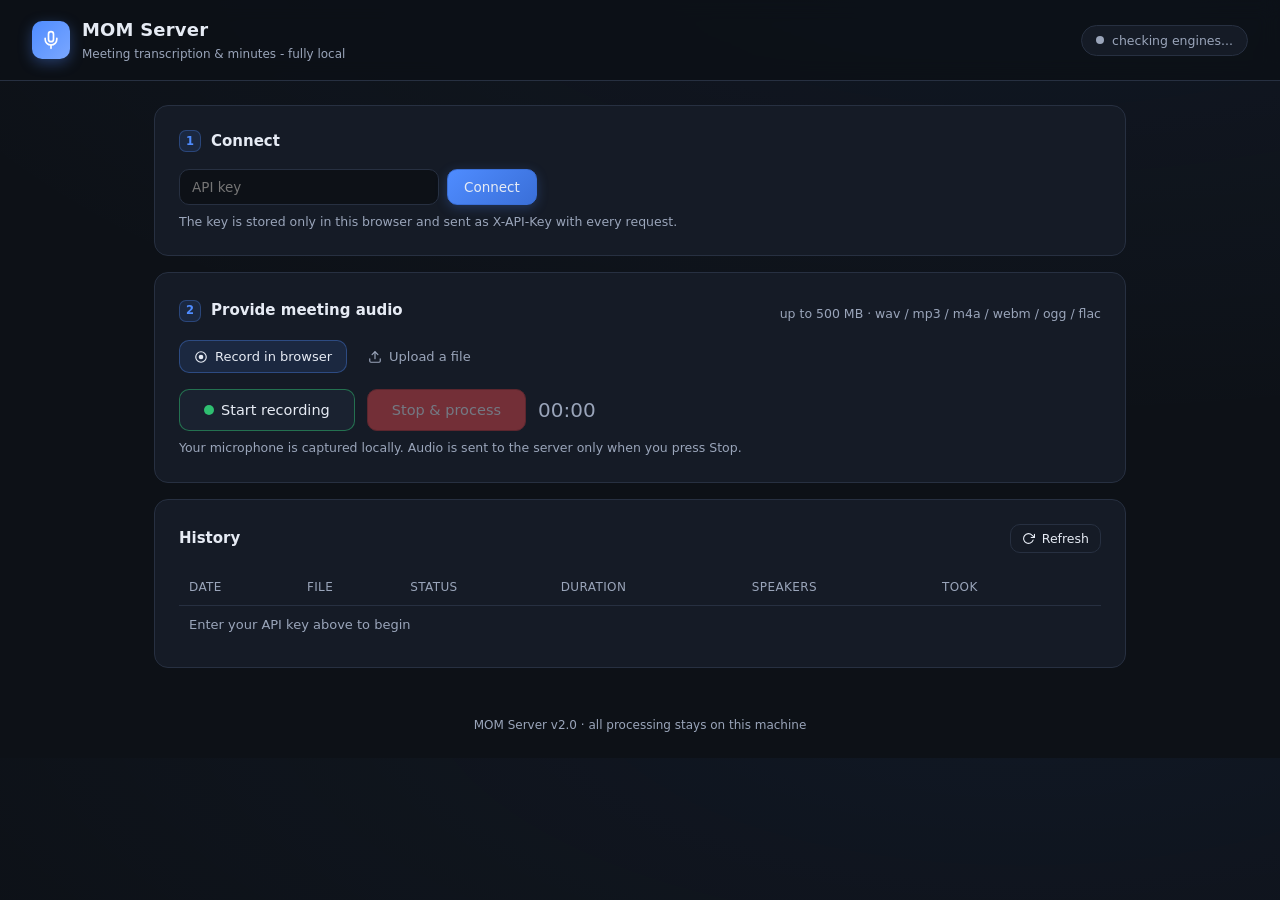
<file: frontend/index.html>
<!DOCTYPE html>
<html lang="en">
<head>
  <meta charset="UTF-8" />
  <meta name="viewport" content="width=device-width, initial-scale=1.0" />
  <title>MOM Server - Meeting Minutes</title>
  <link rel="stylesheet" href="styles.css" />
</head>
<body>
  <header class="topbar">
    <div class="brand">
      <span class="brand-mark" aria-hidden="true">
        <svg viewBox="0 0 24 24" width="20" height="20" fill="none" stroke="currentColor" stroke-width="2" stroke-linecap="round" stroke-linejoin="round"><path d="M12 2a3 3 0 0 0-3 3v6a3 3 0 0 0 6 0V5a3 3 0 0 0-3-3z"/><path d="M19 10v1a7 7 0 0 1-14 0v-1"/><line x1="12" y1="18" x2="12" y2="22"/></svg>
      </span>
      <div>
        <h1>MOM Server</h1>
        <span class="subtitle">Meeting transcription &amp; minutes - fully local</span>
      </div>
    </div>
    <button id="engine-status" class="status-pill status-unknown" type="button" title="Engine details">
      <span class="dot" aria-hidden="true"></span><span id="engine-status-text">checking engines...</span>
    </button>
  </header>

  <main>
    <!-- Connection -->
    <section class="card" id="connection-card">
      <div class="card-head">
        <h2><span class="step-num">1</span> Connect</h2>
      </div>
      <div class="row">
        <input type="password" id="api-key-input" placeholder="API key" autocomplete="off" spellcheck="false" />
        <button id="save-key-btn" class="btn primary">Connect</button>
      </div>
      <p class="hint" id="connection-hint">The key is stored only in this browser and sent as X-API-Key with every request.</p>
    </section>

    <!-- Input -->
    <section class="card">
      <div class="card-head">
        <h2><span class="step-num">2</span> Provide meeting audio</h2>
        <span class="hint">up to 500 MB &middot; wav / mp3 / m4a / webm / ogg / flac</span>
      </div>
      <div class="tabs" role="tablist">
        <button class="tab active" data-tab="record" role="tab" type="button">
          <svg viewBox="0 0 24 24" width="14" height="14" fill="none" stroke="currentColor" stroke-width="2" stroke-linecap="round"><circle cx="12" cy="12" r="9" /><circle cx="12" cy="12" r="4" fill="currentColor" stroke="none"/></svg>
          Record in browser
        </button>
        <button class="tab" data-tab="upload" role="tab" type="button">
          <svg viewBox="0 0 24 24" width="14" height="14" fill="none" stroke="currentColor" stroke-width="2" stroke-linecap="round" stroke-linejoin="round"><path d="M21 15v4a2 2 0 0 1-2 2H5a2 2 0 0 1-2-2v-4"/><path d="M17 8l-5-5-5 5"/><path d="M12 3v12"/></svg>
          Upload a file
        </button>
      </div>

      <div id="tab-record" class="tab-body active">
        <div class="record-row">
          <button id="rec-start-btn" class="btn record-btn big" type="button">
            <span class="rec-dot" aria-hidden="true"></span> Start recording
          </button>
          <button id="rec-stop-btn" class="btn danger big" type="button" disabled>
            Stop &amp; process
          </button>
          <div class="timer"><span id="rec-timer">00:00</span></div>
        </div>
        <audio id="rec-playback" controls style="display:none"></audio>
        <p class="hint">Your microphone is captured locally. Audio is sent to the server only when you press Stop.</p>
      </div>

      <div id="tab-upload" class="tab-body">
        <div id="drop-zone" tabindex="0" role="button" aria-label="Choose or drop an audio file">
          <svg viewBox="0 0 24 24" width="28" height="28" fill="none" stroke="currentColor" stroke-width="1.6" stroke-linecap="round" stroke-linejoin="round"><path d="M21 15v4a2 2 0 0 1-2 2H5a2 2 0 0 1-2-2v-4"/><path d="M17 8l-5-5-5 5"/><path d="M12 3v12"/></svg>
          <p><strong>Drop an audio file here</strong> or click to browse</p>
          <p class="hint">The file never leaves this machine's network.</p>
          <input type="file" id="file-input" accept=".wav,.mp3,.m4a,.webm,.ogg,.opus,.flac,.aac" />
        </div>
      </div>
    </section>

    <!-- Progress -->
    <section class="card hidden" id="progress-card" aria-live="polite">
      <div class="card-head">
        <h2><span class="step-num">3</span> Processing <span id="proc-filename" class="muted"></span></h2>
        <span id="progress-percent" class="percent">0%</span>
      </div>
      <div class="stages" id="stage-chips"></div>
      <div class="progress-track"><div class="progress-fill" id="progress-fill"></div></div>
      <p id="progress-message" class="hint"></p>
    </section>

    <!-- Results -->
    <section class="card hidden" id="results-card">
      <div class="card-head">
        <h2><span class="step-num">4</span> Results <span id="result-meta" class="muted"></span></h2>
        <div class="row gap-small">
          <button id="copy-minutes-btn" class="btn subtle small" type="button" title="Copy minutes">Copy</button>
          <button id="dl-transcript-btn" class="btn subtle small" type="button">Transcript .txt</button>
          <button id="dl-minutes-btn" class="btn subtle small" type="button">Minutes .md</button>
        </div>
      </div>
      <div class="tabs" role="tablist">
        <button class="tab active" data-tab="minutes" role="tab" type="button">Minutes</button>
        <button class="tab" data-tab="transcript" role="tab" type="button">Transcript</button>
        <button class="tab" data-tab="speakers" role="tab" type="button">Speakers <span id="speaker-count-badge" class="count-badge hidden"></span></button>
      </div>
      <div id="tab-minutes" class="tab-body active">
        <div id="minutes-view" class="md empty-ok"></div>
      </div>
      <div id="tab-transcript" class="tab-body">
        <pre id="transcript-view" class="empty-ok"></pre>
      </div>
      <div id="tab-speakers" class="tab-body">
        <div id="rename-panel">
          <p class="hint panel-intro">
            Voices get generic labels. Type real names - transcripts, minutes and
            downloads will use them immediately. Nothing is reprocessed.
          </p>
          <div id="rename-rows"></div>
          <div class="row">
            <button id="save-names-btn" class="btn primary" type="button">Save names</button>
            <span id="rename-status" class="hint"></span>
          </div>
        </div>
        <p id="no-speakers-note" class="hint hidden">
          No speakers were detected for this meeting (diarization was off or skipped).
        </p>
      </div>
    </section>

    <!-- History -->
    <section class="card">
      <div class="card-head">
        <h2>History</h2>
        <button id="refresh-history-btn" class="btn ghost small" type="button" title="Refresh list">
          <svg viewBox="0 0 24 24" width="13" height="13" fill="none" stroke="currentColor" stroke-width="2" stroke-linecap="round" stroke-linejoin="round"><polyline points="23 4 23 10 17 10"/><path d="M20.49 15a9 9 0 1 1-2.12-9.36L23 10"/></svg>
          Refresh
        </button>
      </div>
      <table id="history-table">
        <thead>
          <tr><th>Date</th><th>File</th><th>Status</th><th>Duration</th><th>Speakers</th><th>Took</th><th></th></tr>
        </thead>
        <tbody id="history-body"><tr><td colspan="7" class="muted">Loading...</td></tr></tbody>
      </table>
    </section>
  </main>

  <footer>MOM Server v2.0 &middot; all processing stays on this machine</footer>

  <div id="toast-stack" aria-live="polite"></div>

  <div id="modal-backdrop" class="hidden" role="dialog" aria-modal="true" aria-labelledby="modal-title">
    <div class="modal">
      <h3 id="modal-title">Delete this meeting?</h3>
      <p id="modal-body" class="muted">The transcript, minutes and audio files will be removed permanently.</p>
      <div class="row end">
        <button id="modal-cancel-btn" class="btn ghost" type="button">Cancel</button>
        <button id="modal-confirm-btn" class="btn danger" type="button">Delete</button>
      </div>
    </div>
  </div>

  <script src="app.js"></script>
</body>
</html>
</file>
<file: frontend/styles.css>
/* MOM Server UI - design tokens first, then components.
   Dark, calm, information-dense but breathable. No external fonts/libs:
   must render identically on an air-gapped LAN. */

:root {
  --bg: #0d1117;
  --bg-raised: #11161f;
  --card: #151b26;
  --card-hover: #1a2230;
  --border: #273041;
  --border-strong: #35415a;
  --text: #e6ebf4;
  --text-dim: #9aa5ba;
  --accent: #4f8cff;
  --accent-dark: #3a6fd8;
  --accent-soft: rgba(79, 140, 255, .12);
  --danger: #e5484d;
  --danger-dark: #b23539;
  --ok: #2fbf71;
  --ok-soft: rgba(47, 191, 113, .14);
  --warn: #f5a623;
  --warn-soft: rgba(245, 166, 35, .13);
  --radius: 10px;
  --radius-lg: 14px;
  --shadow: 0 8px 28px rgba(0, 0, 0, .35);
  --sp-1: 4px; --sp-2: 8px; --sp-3: 12px; --sp-4: 16px;
  --sp-5: 24px; --sp-6: 32px;
}

* { box-sizing: border-box; }

html { scrollbar-color: var(--border-strong) transparent; }

body {
  margin: 0;
  font-family: "Segoe UI", system-ui, -apple-system, sans-serif;
  font-size: 14px;
  line-height: 1.5;
  background:
    radial-gradient(1200px 500px at 80% -10%, rgba(79, 140, 255, .06), transparent),
    var(--bg);
  color: var(--text);
}

/* ---------------- header ---------------- */
.topbar {
  position: sticky;
  top: 0;
  z-index: 50;
  display: flex;
  justify-content: space-between;
  align-items: center;
  gap: var(--sp-4);
  padding: var(--sp-4) var(--sp-6);
  background: rgba(13, 17, 23, .82);
  backdrop-filter: blur(10px);
  border-bottom: 1px solid var(--border);
}
.brand { display: flex; align-items: center; gap: var(--sp-3); }
.brand-mark {
  display: grid;
  place-items: center;
  width: 38px; height: 38px;
  border-radius: var(--radius);
  color: #fff;
  background: linear-gradient(135deg, var(--accent), #7aa7ff);
  box-shadow: 0 4px 14px rgba(79, 140, 255, .35);
}
.brand h1 { margin: 0; font-size: 18px; letter-spacing: .2px; }
.subtitle { color: var(--text-dim); font-size: 12px; }

/* ---------------- status pill ---------------- */
.status-pill {
  display: inline-flex;
  align-items: center;
  gap: 8px;
  padding: 7px 14px;
  border-radius: 999px;
  font-size: 12.5px;
  font-family: inherit;
  border: 1px solid var(--border);
  background: var(--card);
  cursor: default;
}
.status-pill .dot { width: 8px; height: 8px; border-radius: 50%; background: var(--text-dim); }
.status-ok    { color: var(--ok);   border-color: rgba(47, 191, 113, .45); }
.status-ok .dot    { background: var(--ok); }
.status-warn  { color: var(--warn); border-color: rgba(245, 166, 35, .45); }
.status-warn .dot  { background: var(--warn); animation: pulse-dot 1s infinite alternate; }
.status-bad   { color: var(--danger); border-color: rgba(229, 72, 77, .5); }
.status-bad .dot   { background: var(--danger); }
.status-unknown { color: var(--text-dim); }
button.status-pill:hover { border-color: var(--border-strong); }

/* ---------------- layout ---------------- */
main {
  max-width: 1020px;
  margin: var(--sp-5) auto;
  padding: 0 var(--sp-5);
  display: flex;
  flex-direction: column;
  gap: var(--sp-4);
}
footer { text-align: center; color: var(--text-dim); font-size: 12px; padding: var(--sp-5); }

.card {
  background: var(--card);
  border: 1px solid var(--border);
  border-radius: var(--radius-lg);
  padding: var(--sp-5);
  transition: border-color .15s ease;
}
.card-head {
  display: flex;
  justify-content: space-between;
  align-items: center;
  gap: var(--sp-3);
  flex-wrap: wrap;
  margin-bottom: var(--sp-4);
}
.card h2 {
  margin: 0;
  font-size: 15px;
  font-weight: 600;
  display: flex;
  align-items: center;
  gap: 10px;
}
.step-num {
  display: inline-grid;
  place-items: center;
  width: 22px; height: 22px;
  font-size: 11.5px;
  border-radius: 7px;
  color: var(--accent);
  background: var(--accent-soft);
  border: 1px solid rgba(79, 140, 255, .3);
}

.muted { color: var(--text-dim); font-weight: normal; }
.hint  { color: var(--text-dim); font-size: 12.5px; margin: var(--sp-2) 0 0; }
.hidden { display: none !important; }

.row { display: flex; gap: var(--sp-2); align-items: center; flex-wrap: wrap; }
.row.end { justify-content: flex-end; margin-top: var(--sp-4); }
.row.gap-small { gap: var(--sp-2); }

/* ---------------- buttons ---------------- */
.btn {
  display: inline-flex;
  align-items: center;
  justify-content: center;
  gap: 7px;
  padding: 9px 16px;
  border-radius: var(--radius);
  border: 1px solid var(--border);
  background: var(--card-hover);
  color: var(--text);
  font-size: 13.5px;
  font-family: inherit;
  cursor: pointer;
  transition: filter .12s ease, transform .05s ease, border-color .12s ease;
}
.btn:hover:not(:disabled) { filter: brightness(1.18); }
.btn:active:not(:disabled) { transform: translateY(1px); }
.btn:disabled { opacity: .45; cursor: not-allowed; }
.btn.big { padding: 12px 24px; font-size: 14.5px; }
.btn.small { padding: 6px 11px; font-size: 12.5px; }

.btn.primary {
  background: linear-gradient(135deg, var(--accent), var(--accent-dark));
  border-color: var(--accent-dark);
  box-shadow: 0 3px 12px rgba(79, 140, 255, .25);
}
.btn.danger { background: var(--danger); border-color: var(--danger-dark); }
.btn.ghost { background: transparent; }
.btn.subtle { background: transparent; color: var(--text-dim); border-color: var(--border); }
.btn.subtle:hover:not(:disabled) { color: var(--text); border-color: var(--border-strong); }
.btn.loading { position: relative; color: transparent !important; pointer-events: none; }
.btn.loading::after {
  content: "";
  position: absolute;
  width: 14px; height: 14px;
  border-radius: 50%;
  border: 2px solid rgba(255, 255, 255, .4);
  border-top-color: #fff;
  animation: spin .7s linear infinite;
}

:focus-visible {
  outline: 2px solid var(--accent);
  outline-offset: 2px;
  border-radius: 6px;
}

/* record button */
.record-btn { border-color: rgba(47, 191, 113, .5); }
.rec-dot {
  width: 10px; height: 10px;
  border-radius: 50%;
  background: var(--ok);
}
.record-btn.recording {
  background: var(--danger);
  border-color: var(--danger-dark);
  animation: pulse-ring 1.4s ease-out infinite;
}
.record-btn.recording .rec-dot { background: #fff; }

/* ---------------- inputs ---------------- */
input[type="password"], input[type="text"] {
  background: var(--bg);
  border: 1px solid var(--border);
  color: var(--text);
  padding: 9px 12px;
  border-radius: var(--radius);
  min-width: 260px;
  font-size: 13.5px;
  font-family: inherit;
  transition: border-color .12s ease;
}
input:focus { outline: none; border-color: var(--accent); box-shadow: 0 0 0 3px var(--accent-soft); }

/* ---------------- tabs ---------------- */
.tabs { display: flex; gap: 6px; margin-bottom: var(--sp-4); flex-wrap: wrap; }
.tab {
  display: inline-flex;
  align-items: center;
  gap: 7px;
  padding: 8px 14px;
  border-radius: var(--radius);
  border: 1px solid transparent;
  background: transparent;
  color: var(--text-dim);
  font-size: 13px;
  font-family: inherit;
  cursor: pointer;
}
.tab:hover { color: var(--text); background: var(--card-hover); }
.tab.active {
  color: var(--text);
  background: var(--accent-soft);
  border-color: rgba(79, 140, 255, .35);
}
.tab-body { display: none; animation: fade-in .18s ease; }
.tab-body.active { display: block; }
.count-badge {
  padding: 1px 7px;
  font-size: 10.5px;
  border-radius: 999px;
  background: var(--accent);
  color: #fff;
}

/* ---------------- recording ---------------- */
.record-row { display: flex; gap: var(--sp-3); align-items: center; flex-wrap: wrap; }
.timer {
  font-variant-numeric: tabular-nums;
  font-size: 20px;
  color: var(--text-dim);
  min-width: 70px;
}
.record-btn.recording ~ .timer { color: var(--danger); }
#rec-playback { margin-top: var(--sp-3); width: 100%; }

/* ---------------- upload ---------------- */
#drop-zone {
  border: 2px dashed var(--border-strong);
  border-radius: var(--radius-lg);
  padding: var(--sp-6);
  text-align: center;
  cursor: pointer;
  color: var(--text-dim);
  transition: border-color .15s ease, background .15s ease;
}
#drop-zone p { margin: 6px 0 0; }
#drop-zone strong { color: var(--text); font-size: 14.5px; }
#drop-zone:hover, #drop-zone:focus-visible, #drop-zone.dragover {
  border-color: var(--accent);
  background: var(--accent-soft);
  color: var(--text);
}
#drop-zone input { display: none; }

/* ---------------- progress ---------------- */
.percent {
  font-variant-numeric: tabular-nums;
  font-size: 20px;
  font-weight: 600;
  color: var(--accent);
}
.stages { display: flex; flex-wrap: wrap; gap: 6px; margin-bottom: var(--sp-3); }
.chip {
  display: inline-flex;
  align-items: center;
  gap: 5px;
  padding: 4px 11px;
  border-radius: 999px;
  border: 1px solid var(--border);
  color: var(--text-dim);
  font-size: 11.5px;
}
.chip.done   { color: var(--ok); border-color: rgba(47, 191, 113, .45); background: var(--ok-soft); }
.chip.active { color: var(--accent); border-color: var(--accent); background: var(--accent-soft); animation: pulse-opacity 1.1s infinite alternate; }
.chip.failed { color: var(--danger); border-color: var(--danger); background: rgba(229, 72, 77, .12); }

.progress-track {
  height: 10px;
  background: var(--bg);
  border-radius: 999px;
  overflow: hidden;
  border: 1px solid var(--border);
}
.progress-fill {
  height: 100%;
  width: 0%;
  border-radius: 999px;
  background: linear-gradient(90deg, var(--accent), #7aa7ff);
  transition: width .5s ease;
}
.progress-fill.indeterminate {
  width: 30% !important;
  animation: slide-indeterminate 1.2s ease-in-out infinite alternate;
}

/* ---------------- results ---------------- */
pre#transcript-view, .empty-ok {
  white-space: pre-wrap;
  background: var(--bg-raised);
  border: 1px solid var(--border);
  border-radius: var(--radius);
  padding: var(--sp-4);
  max-height: 430px;
  overflow-y: auto;
  font-size: 13.5px;
  line-height: 1.65;
  margin: 0;
}
.md { white-space: normal; max-height: 460px; overflow-y: auto; }
.md h1 { font-size: 19px; border-bottom: 1px solid var(--border); padding-bottom: 6px; }
.md h2 { font-size: 15.5px; margin-top: 18px; }
.md h3 { font-size: 14px; }
.md li { margin: 4px 0; }
.md code {
  background: var(--bg-raised);
  border: 1px solid var(--border);
  padding: 1px 5px;
  border-radius: 5px;
  font-size: 12.5px;
}

/* speakers / rename panel */
.panel-intro { margin: 0 0 var(--sp-3); }
.rename-row {
  display: grid;
  grid-template-columns: auto 1fr auto;
  gap: var(--sp-3);
  align-items: center;
  padding: 10px 12px;
  border: 1px solid var(--border);
  border-radius: var(--radius);
  margin-bottom: 8px;
  background: var(--bg-raised);
}
.avatar {
  display: grid;
  place-items: center;
  width: 34px; height: 34px;
  border-radius: 50%;
  font-weight: 600;
  font-size: 13px;
  color: #fff;
}
.rename-row input { min-width: 150px; width: 100%; }
.quote {
  grid-column: 1 / -1;
  color: var(--text-dim);
  font-size: 12px;
  font-style: italic;
  border-left: 2px solid var(--border-strong);
  padding-left: 10px;
  margin: -2px 0 0 46px;
}
.speaker-label { font-weight: 600; font-size: 12.5px; color: var(--text-dim); }

/* ---------------- table ---------------- */
table { width: 100%; border-collapse: collapse; font-size: 13px; }
th, td { text-align: left; padding: 9px 10px; border-bottom: 1px solid var(--border); }
th { color: var(--text-dim); font-weight: 500; font-size: 12px; text-transform: uppercase; letter-spacing: .4px; }
tbody tr:last-child td { border-bottom: none; }
tr.clickable { cursor: pointer; }
tr.clickable:hover td { background: var(--accent-soft); }

.badge {
  display: inline-flex;
  align-items: center;
  gap: 6px;
  padding: 3px 10px;
  border-radius: 999px;
  font-size: 11.5px;
  border: 1px solid var(--border);
  color: var(--text-dim);
}
.badge::before { content: ""; width: 6px; height: 6px; border-radius: 50%; background: currentColor; }
.badge.completed { color: var(--ok); border-color: rgba(47, 191, 113, .45); background: var(--ok-soft); }
.badge.failed    { color: var(--danger); border-color: rgba(229, 72, 77, .5); background: rgba(229, 72, 77, .1); }
.badge.running   { color: var(--warn); border-color: rgba(245, 166, 35, .45); background: var(--warn-soft); }
.link-btn { background: none; border: none; color: var(--danger); padding: 2px 6px; cursor: pointer; font-size: 12.5px; font-family: inherit; }
.link-btn:hover { text-decoration: underline; }

/* ---------------- toasts ---------------- */
#toast-stack {
  position: fixed;
  right: var(--sp-5);
  bottom: var(--sp-5);
  z-index: 100;
  display: flex;
  flex-direction: column;
  gap: 8px;
  max-width: 340px;
}
.toast {
  display: flex;
  align-items: center;
  gap: 10px;
  padding: 12px 16px;
  border-radius: var(--radius);
  background: var(--card-hover);
  border: 1px solid var(--border-strong);
  box-shadow: var(--shadow);
  font-size: 13px;
  animation: toast-in .25s cubic-bezier(.21, 1.02, .73, 1);
}
.toast.leaving { animation: toast-out .25s ease forwards; }
.toast .t-icon { flex-shrink: 0; display: grid; place-items: center; width: 18px; height: 18px; }
.toast.success { border-left: 3px solid var(--ok); }
.toast.error   { border-left: 3px solid var(--danger); }
.toast.info    { border-left: 3px solid var(--accent); }

/* ---------------- modal ---------------- */
#modal-backdrop {
  position: fixed;
  inset: 0;
  z-index: 90;
  display: grid;
  place-items: center;
  background: rgba(5, 8, 12, .6);
  backdrop-filter: blur(3px);
  animation: fade-in .15s ease;
}
.modal {
  width: min(420px, calc(100vw - 40px));
  background: var(--card);
  border: 1px solid var(--border-strong);
  border-radius: var(--radius-lg);
  padding: var(--sp-5);
  box-shadow: var(--shadow);
  animation: toast-in .2s ease;
}
.modal h3 { margin: 0 0 8px; font-size: 15.5px; }
.modal p { margin: 0; }

/* ---------------- animations ---------------- */
@keyframes pulse-opacity { from { opacity: .55; } to { opacity: 1; } }
@keyframes pulse-dot { from { opacity: .4; } to { opacity: 1; } }
@keyframes pulse-ring {
  0%   { box-shadow: 0 0 0 0 rgba(229, 72, 77, .45); }
  100% { box-shadow: 0 0 0 12px rgba(229, 72, 77, 0); }
}
@keyframes spin { to { transform: rotate(360deg); } }
@keyframes fade-in { from { opacity: 0; } to { opacity: 1; } }
@keyframes toast-in { from { opacity: 0; transform: translateY(8px); } to { opacity: 1; transform: none; } }
@keyframes toast-out { to { opacity: 0; transform: translateY(8px); } }
@keyframes slide-indeterminate {
  from { transform: translateX(-120%); }
  to   { transform: translateX(420%); }
}

@media (prefers-reduced-motion: reduce) {
  *, *::before, *::after { animation-duration: .01ms !important; transition-duration: .01ms !important; }
}

@media (max-width: 640px) {
  .topbar { padding: var(--sp-3) var(--sp-4); flex-wrap: wrap; }
  main { padding: 0 var(--sp-3); }
  .rename-row { grid-template-columns: auto 1fr; }
  .quote { margin-left: 0; }
}
</file>
